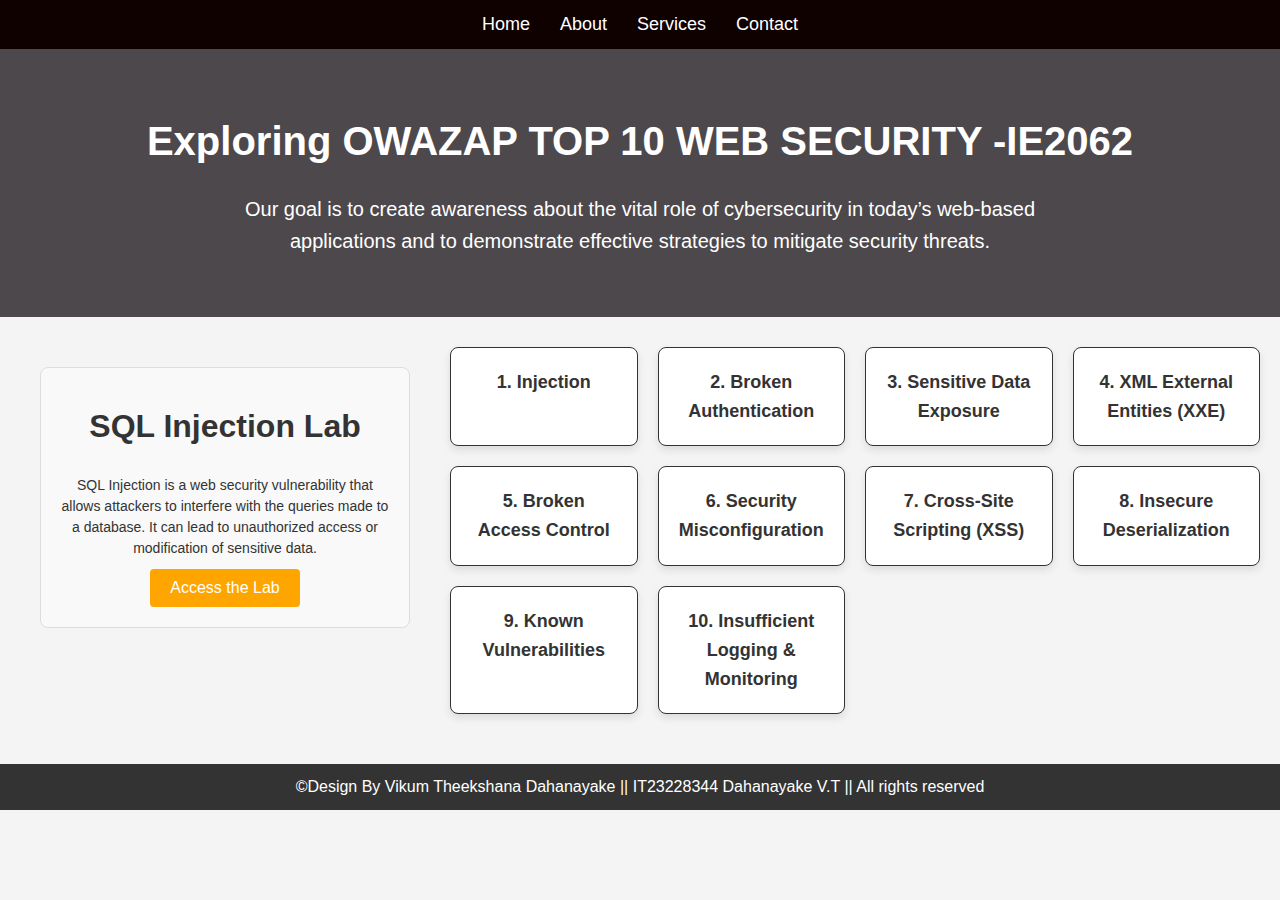
<file: index.html>
﻿<!DOCTYPE html>
<html lang="en">
<head>
    <meta charset="UTF-8">
    <meta name="viewport" content="width=device-width, initial-scale=1.0">
    <meta http-equiv="X-UA-Compatible" content="IE=edge">
    <title>IT23228344</title>
    <link rel="stylesheet" href="style.css">
    <style>
        .vulnerabilities-info {
            text-align: center;
            padding: 20px;
            border: 1px solid #ddd;
            background-color: #f9f9f9;
            margin: 20px;
            border-radius: 8px;
        }
        .vulnerabilities-info p {
            font-size: 14px;
            line-height: 1.5;
            margin: 10px auto;
            max-width: 600px;
            color: #333;
        }
        .access-button {
            background-color: orange;
            color: white;
            font-size: 16px;
            padding: 10px 20px;
            border: none;
            border-radius: 4px;
            cursor: pointer;
        }
        .access-button:hover {
            background-color: darkorange;
        }
    </style>
</head>
<body>
    <header>
        <nav>
            <ul>
                <li><a href="#">Home</a></li>
                <li><a href="index.html">About</a></li>
                <li><a href="index.html">Services</a></li>
                <li><a href="index.html">Contact</a></li> 
            </ul>
        </nav>
    </header>

    <section class="hero">
        <h1>Exploring OWAZAP TOP 10 WEB SECURITY -IE2062</h1>
        <p>Our goal is to create awareness about the vital role of cybersecurity in today’s web-based<br>
             applications and to demonstrate effective strategies to mitigate security threats.</p>
    </section>

    <section class="vulnerabilities-container">
        <div class="vulnerabilities-info">
            <h1>SQL Injection Lab</h1>
            <p>SQL Injection is a web security vulnerability that allows attackers to interfere with the queries made to a database. It can lead to unauthorized access or modification of sensitive data.</p>
            <button class="access-button" onclick="accessLab()">Access the Lab</button>
        </div>
        
        <div class="vulnerabilities">
            <!-- Vulnerability Boxes (1-10) -->
            <div class="vulnerability-box" data-message="Answer: Injection">
                <h3>1. Injection</h3>
            </div>
            <div class="vulnerability-box" data-message="Answer: Authentication">
                <h3>2. Broken Authentication</h3>
            </div>
            <div class="vulnerability-box" data-message="Answer: Exposure">
                <h3>3. Sensitive Data Exposure</h3>
            </div>
            <div class="vulnerability-box" data-message="Answer: XXE">
                <h3>4. XML External Entities (XXE)</h3>
            </div>
            <div class="vulnerability-box" data-message="Answer: Access">
                <h3>5. Broken Access Control</h3>
            </div>
            <div class="vulnerability-box" data-message="Answer: Misconfiguration">
                <h3>6. Security Misconfiguration</h3>
            </div>
            <div class="vulnerability-box" data-message="Answer: XSS">
                <h3>7. Cross-Site Scripting (XSS)</h3>
            </div>
            <div class="vulnerability-box" data-message="Answer: Deserialization">
                <h3>8. Insecure Deserialization</h3>
            </div>
            <div class="vulnerability-box" data-message="Answer: Components">
                <h3>9. Known Vulnerabilities</h3>
            </div>
            <div class="vulnerability-box" data-message="Answer: Logging">
                <h3>10. Insufficient Logging & Monitoring</h3>
            </div>
        </div>
    </section>

    <footer>
        <p>&copy;Design By Vikum Theekshana Dahanayake   ||  IT23228344 Dahanayake V.T  ||  All rights reserved</p>
    </footer>

    <script>
 
        function accessLab() {
            window.location.href = "login.html";
        }

        
        document.addEventListener("DOMContentLoaded", function() {
            
            const boxes = document.querySelectorAll('.vulnerability-box');
            boxes.forEach(box => {
                box.addEventListener('click', function() {
                    alert(this.getAttribute('data-message'));
                });
            });

            
            const loginForm = document.getElementById('loginForm');
            if (loginForm) {
                loginForm.addEventListener('submit', function(event) {
                    event.preventDefault(); 
                    alert('Login Successful! Redirecting to Home Page...');
                    window.location.href = "index.html"; 
                });
            }
        });
    </script>
</body>
</html>
</file>
<file: style.css>
* {
    margin: 0;
    padding: 0;
    box-sizing: border-box;
}

body {
    font-family: Arial, sans-serif;
    line-height: 1.6;
    background-color: #f4f4f4;
    color: #333;
}


header {
    background-color: #100101;
    color: #fff;
    padding: 10px 0;
    text-align: center;
}

nav ul {
    list-style: none;
    display: flex;
    justify-content: center;
}

nav ul li {
    margin: 0 15px;
}

nav ul li a {
    color: #fff;
    text-decoration: none;
    font-size: 18px;
}

nav ul li a:hover {
    text-decoration: underline;
}


.hero {
    background-color: #4d484c;
    color: #fff;
    padding: 60px 20px;
    text-align: center;
}

.hero h1 {
    font-size: 40px;
    margin-bottom: 20px;
}

.hero p {
    font-size: 20px;
}

.hero button {
    padding: 10px 20px;
    font-size: 18px;
    background-color: #e0e62f;
    color: #333;
    border: none;
    cursor: pointer;
}

.hero button:hover {
    background-color: #ddd;
}


.content {
    padding: 20px;
    text-align: center;
    background-color: #fff;
}

.content h2 {
    margin-bottom: 20px;
}

.content p {
    font-size: 18px;
    max-width: 800px;
    margin: 0 auto;
}


footer {
    background-color: #333;
    color: #fff;
    padding: 10px 0;
    text-align: center;
    margin-top: 20px;
}

.vulnerabilities-container {
    display: flex;
    flex-wrap: wrap;
    justify-content: space-between;
    align-items: flex-start;
    padding: 30px 20px;
    gap: 20px;
}


.vulnerabilities-info {
    flex: 1;
    max-width: 370px;
    padding: 5px;
    font-size: 16px;
    background-color: #f1f1f1;
    border-right: 4px solid #333;
    border-radius: 8px;
    margin-right: 20px;
    line-height: 2.4;
}


.vulnerabilities {
    flex: 2;
    display: grid;
    grid-template-columns: repeat(auto-fit, minmax(180px, 1fr));
    gap: 20px;
}


.vulnerability-box {
    padding: 20px;
    border: 1px solid #333;
    border-radius: 8px;
    text-align: center;
    background-color: #fff;
    box-shadow: 0 4px 8px rgba(0, 0, 0, 0.1);
    transition: background-color 0.3s, transform 0.3s;
}

.vulnerability-box:hover {
    background-color: #44f9ea;
    transform: translateY(-5px);
}


.vulnerability-box h3 {
    font-size: 18px;
    color: #333;
}



.login-section, .signup-section {
    padding: 40px;
    background-color: #fff;
    text-align: center;
    margin-top: 20px;
}

.login-section h1, .signup-section h1 {
    margin-bottom: 20px;
    font-size: 30px;
}

.login-section form, .signup-section form {
    display: inline-block;
    text-align: left;
}

.login-section label, .signup-section label {
    font-size: 18px;
}

.login-section input, .signup-section input {
    padding: 10px;
    margin-bottom: 20px;
    width: 100%;
    font-size: 16px;
}

.login-section button, .signup-section button {
    padding: 10px 20px;
    background-color: #4d484c;
    color: white;
    font-size: 18px;
    border: none;
    cursor: pointer;
}

.login-section button:hover, .signup-section button:hover {
    background-color: #333;
}

.description {
    background-color: #f9f9f9; 
    border-left: 5px solid #007BFF; 
    padding: 15px; 
    margin: 20px 0; 
    font-family: 'Arial', sans-serif; 
    font-size: 16px; 
    line-height: 1.6; 
    color: #333; 
    border-radius: 5px; 
}

.banner {
    background-color: #ff5722;
    color: white;
    text-align: center;
    padding: 10px;
    font-size: 18px;
}
</file>
